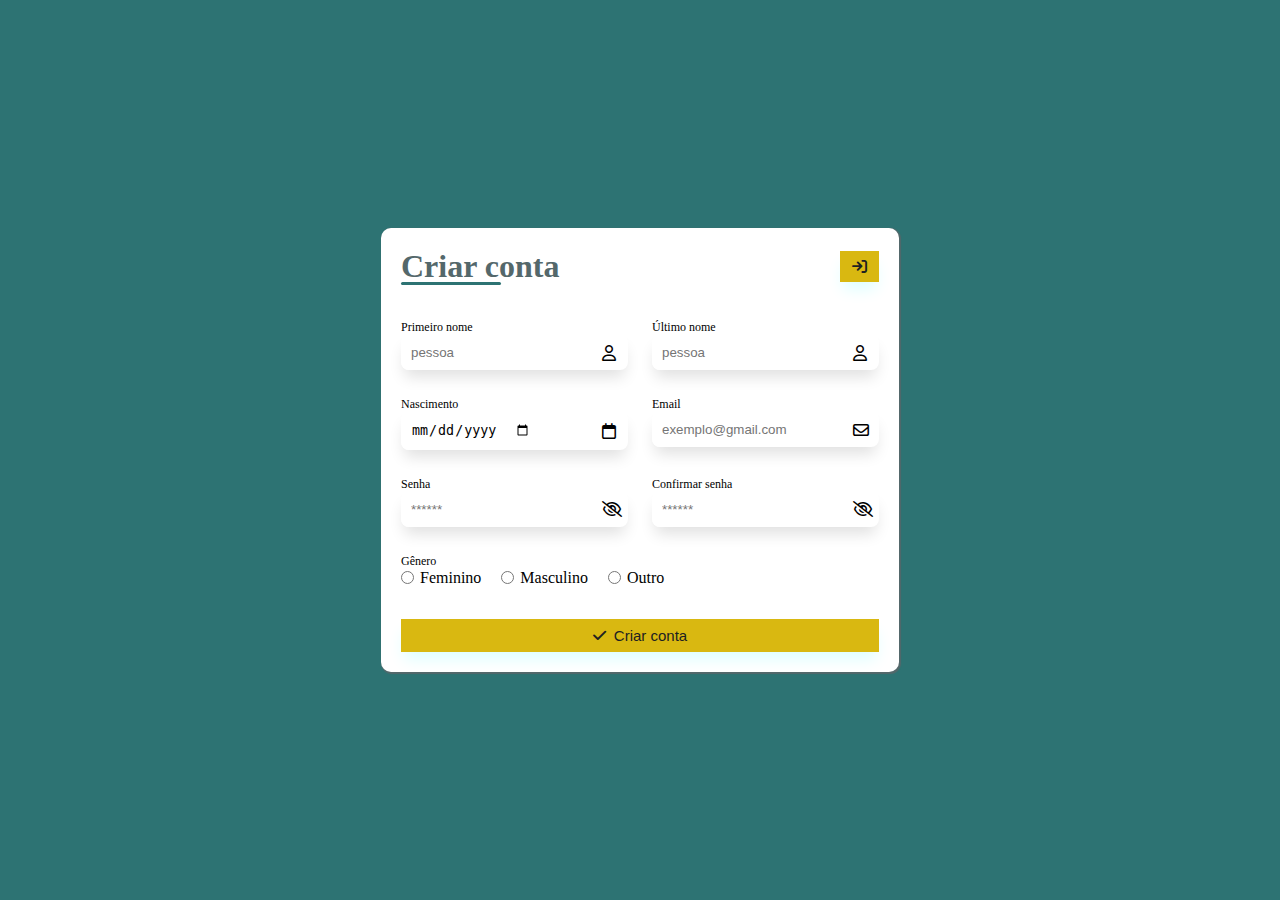
<file: Nova pasta/link.html>
<!DOCTYPE html>
<html lang="pt-br">
<head>
    <meta charset="UTF-8">
    <meta name="viewport" content="width=, initial-scale=1.0">
    <link rel="stylesheet" href="https://cdnjs.cloudflare.com/ajax/libs/font-awesome/6.7.2/css/all.min.css">
    <title>Agendamento</title>
 <style>

@import url('https://fonts.googleapis.com/css2?family=Lovers+Quarrel&family=Poppins:ital,wght@0,100;0,200;0,300;0,400;0,500;0,600;0,700;0,800;0,900;1,100;1,200;1,300;1,400;1,500;1,600;1,700;1,800;1,900&display=swap');
*{
    margin: 0;
    padding: 0;
    box-sizing: border-box;
}

:root{
    --font-f:"Lovers Quarrel", cursive;
      --cor1:#262626;
    --cor2:#595959;
    --cor3:#8C8C8C;
    --cor4:#D9D9D9;
    --font-family: "Roboto", sans-serif;
    --cor5: #A6800F;
  --cor6:#D9B811;
  --cor7:#89D9D9;
  --cor8 :#2D7373;

}
body{
    display: flex;
    justify-content: center;
    align-items: center;
    min-height: 100vh;
    background-color: var(--cor8);
}
.h{
    background-color: #D9B811;
    display: flex;
    align-items: center;
    justify-content: center;
    border: none;
    padding: 8px 12px;
    font-size: 15px;
    font-weight: 500;
    color: #1c2122;
    cursor: pointer;
    gap: 8px;
    height: fit-content;
    box-shadow: 0px 10px 15px -3px rgba(0, 255, 255, 0.137);
    transition: background-color 0.3s ease;
    

}
#w{
    width: 100%;
}
#w :hover{
    color: #2D7373;
}
#cont{
    display: flex;
    flex-direction: column;
    gap: 32px;
    height: 100%;
    background-color: white;
    padding: 20px;
    border-radius: 10px;
    box-shadow:1px 1px 1px 1px #54686b;
}
#he{
    display: flex;
    justify-content: space-between;
    align-items:center ;

}
#title{
    font-size: 500;
    color: #54686b;
    position: relative;
}
#title::after{
    content: '';
    position: absolute;
    width: 100px;
    height: 3px;
    border-radius: 300px;
    background-color: #2D7373;
    left: 0;
    bottom: 0;
}
form{
    display: flex;
    justify-content: space-between;
    flex-direction: column;
    gap: 32px;
    height: 100%;
}
#i-c{
display: grid;
gap: 24px;
}
.form-label{
    font-size: 12px;
    align-items: center;
    background-color: white;

}
.i-f{
    display: flex;
    align-items: center;
    background-color: white;
    border-radius: 8px;
    box-shadow: 0px 10px 15px -3px rgba(0, 0, 0, 0.123);
}
.i-f i{
    display: flex;
    align-items: center;
    width: 30px;
    height: none ;
    border-radius: 8px;
}
.f-c{
    padding: 10px;
    width: 100%;
    border: none;
    border-radius: 8px;
}
.i-f .password-icon:hover{
    cursor: pointer;
    color: #D9D9D9;

}
.f-c:focus{
    outline:none;
}
.i-f.f-c:focus-within{
    outline: 2px solid aqua;
}

.radio-b{
    display: flex;
    gap: 20px;
}
.radio{
    display: flex;
    gap: 6px;
    align-items: center;


}
#i-c{
    display: grid;
    gap: 24px;
    grid-template-columns: 1fr 1fr;

}
#r-cc{
   
   grid-column: span 2
   ;

}
.f-c{
    display: flex;
    gap: 4px;
    align-items: center;
}
input[type="radio"] {
  accent-color: var(--cor8);
}
@media screen and (max-width: 500px) {
    #fo{
        width: 100%;
        min-height: 100vh;
        padding: 32px;
    }
    #i-c{
        display: flex;
        flex-direction: column;
        gap: 38px;

    }
}
 </style>
</head>
<body>
 <main id="cont">
  <div id="he">
    <h1 id="title">Criar conta</h1>
    <button class="h">
      <i class="fa-solid fa-arrow-right-to-bracket"></i>
    </button>
  </div>

  <form action="" id="fo">
    <div id="i-c">
      <!-- Primeiro nome -->
      <div>
        <label for="name" class="form-label">Primeiro nome</label>
        <div class="i-f">
          <input type="text" name="name" id="name" class="f-c" placeholder="pessoa">
          <i class="fa-regular fa-user"></i>
        </div>
      </div>

      <!-- Último nome -->
      <div>
        <label for="last-name" class="form-label">Último nome</label>
        <div class="i-f">
          <input type="text" name="last-name" id="last-name" class="f-c" placeholder="pessoa">
          <i class="fa-regular fa-user"></i>
        </div>
      </div>

      <!-- Data de nascimento -->
      <div>
        <label for="birthdate" class="form-label">Nascimento</label>
        <div class="i-f">
          <input type="date" name="birthdate" id="birthdate" class="f-c">
          <i class="fa-regular fa-calendar"></i>
        </div>
      </div>

      <!-- Email -->
      <div>
        <label for="email" class="form-label">Email</label>
        <div class="i-f">
          <input type="email" name="email" id="email" class="f-c" placeholder="exemplo@gmail.com">
          <i class="fa-regular fa-envelope"></i>
        </div>
      </div>

      <!-- Senha -->
      <div>
        <label for="password" class="form-label">Senha</label>
        <div class="i-f">
          <input type="password" name="password" id="password" class="f-c" placeholder="******">
          <i class="fa-regular fa-eye-slash password-icon"></i>
        </div>
      </div>

      <!-- Confirmar Senha -->
      <div>
        <label for="confirm-password" class="form-label">Confirmar senha</label>
        <div class="i-f">
          <input type="password" name="confirm-password" id="confirm-password" class="f-c" placeholder="******">
          <i class="fa-regular fa-eye-slash password-icon"></i>
        </div>
      </div>

      <!-- Gênero (ocupando 2 colunas) -->
      <div id="r-cc">
        <label class="form-label">Gênero</label>
        <div class="radio-b">
          <div class="radio">
            <input type="radio" name="gender" id="female" value="female">
            <label for="female">Feminino</label>
          </div>
          <div class="radio">
            <input type="radio" name="gender" id="male" value="male">
            <label for="male">Masculino</label>
          </div>
          <div class="radio">
            <input type="radio" name="gender" id="other" value="other">
            <label for="other">Outro</label>
          </div>
        </div>
      </div>
    </div>

    <button type="submit" class="h" id="w">
      <i class="fa-solid fa-check"></i> Criar conta
    </button>
  </form>
</main>


    </main>

</body>
<script src="js.js"></script>
</html>
</file>
